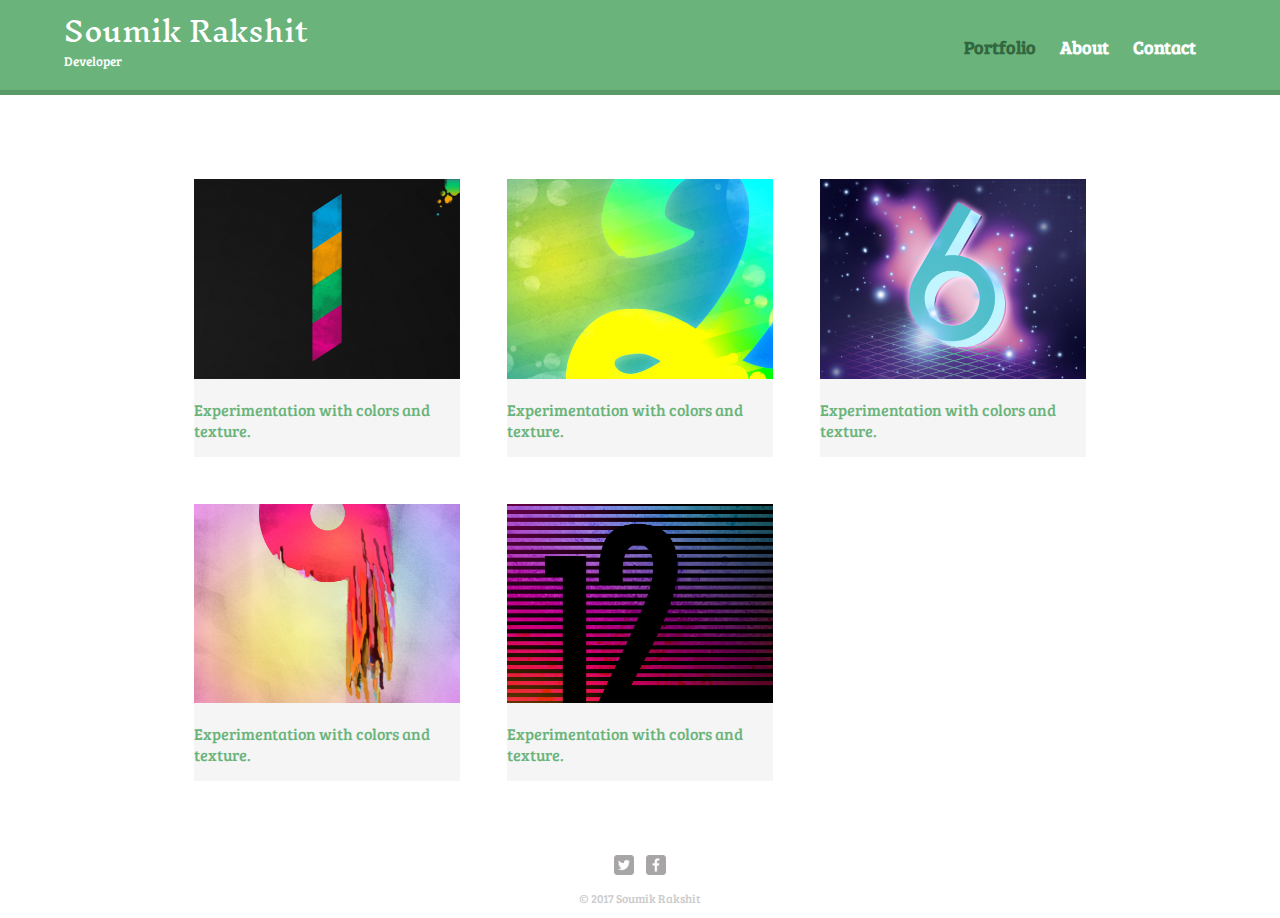
<file: index.html>
<!DOCTYPE html>
<html>
  <head>
    <meta charset="utf-8">
    <title>Soumik Rakshit | Developer</title>
    <link rel="stylesheet" href="css/normalize.css">
    <link href="https://fonts.googleapis.com/css?family=Bree+Serif|Inknut+Antiqua" rel="stylesheet">
    <link rel="stylesheet" href="css/main.css">
    <link rel="stylesheet" href="css/responsive.css">
    <meta name="viiwport" content="width=device-width, initial-scale=1.0">
  </head>
  <body>
    <header>
      <a href="index.html" id="logo">
        <h1>Soumik Rakshit</h1>
        <h2>Developer</h2>
      </a>
      <nav>
        <ul>
          <li><a href="index.html" class="selected">Portfolio</a></li>
          <li><a href="about.html">About</a></li>
          <li><a href="contact.html">Contact</a></li>
        </ul>
      </nav>
    </header>
    <div id="wrapper">
      <section>
        <ul id="gallery">
          <li>
            <img src="img/numbers-01.jpg">
            <p><a href="img/numbers-01.jpg">Experimentation with colors and texture.</a></p>
          </li>
          <li>
            <img src="img/numbers-02.jpg">
            <p><a href="img/numbers-02.jpg">Experimentation with colors and texture.</a></p>
          </li>
          <li>
            <img src="img/numbers-06.jpg">
            <p><a href="img/numbers-06.jpg">Experimentation with colors and texture.</a></p>
          </li>
          <li>
            <img src="img/numbers-09.jpg">
            <p><a href="img/numbers-09.jpg">Experimentation with colors and texture.</a></p>
          </li>
          <li>
            <img src="img/numbers-12.jpg">
            <p><a href="img/numbers-12.jpg">Experimentation with colors and texture.</a></p>
          </li>
        </ul>
      </section>
      <footer>
        <a href="https://twitter.com/soumikRakshit96"><img src="img/twitter-wrap.png" alt="Twitter Logo"></a>
        <a href="https://www.facebook.com/soumik.rakshit.5"><img src="img/facebook-wrap.png" alt="Facebook Logo"></a>
        <p>&copy; 2017 Soumik Rakshit</p>
      </footer>
    </div>
  </body>
</html>
</file>
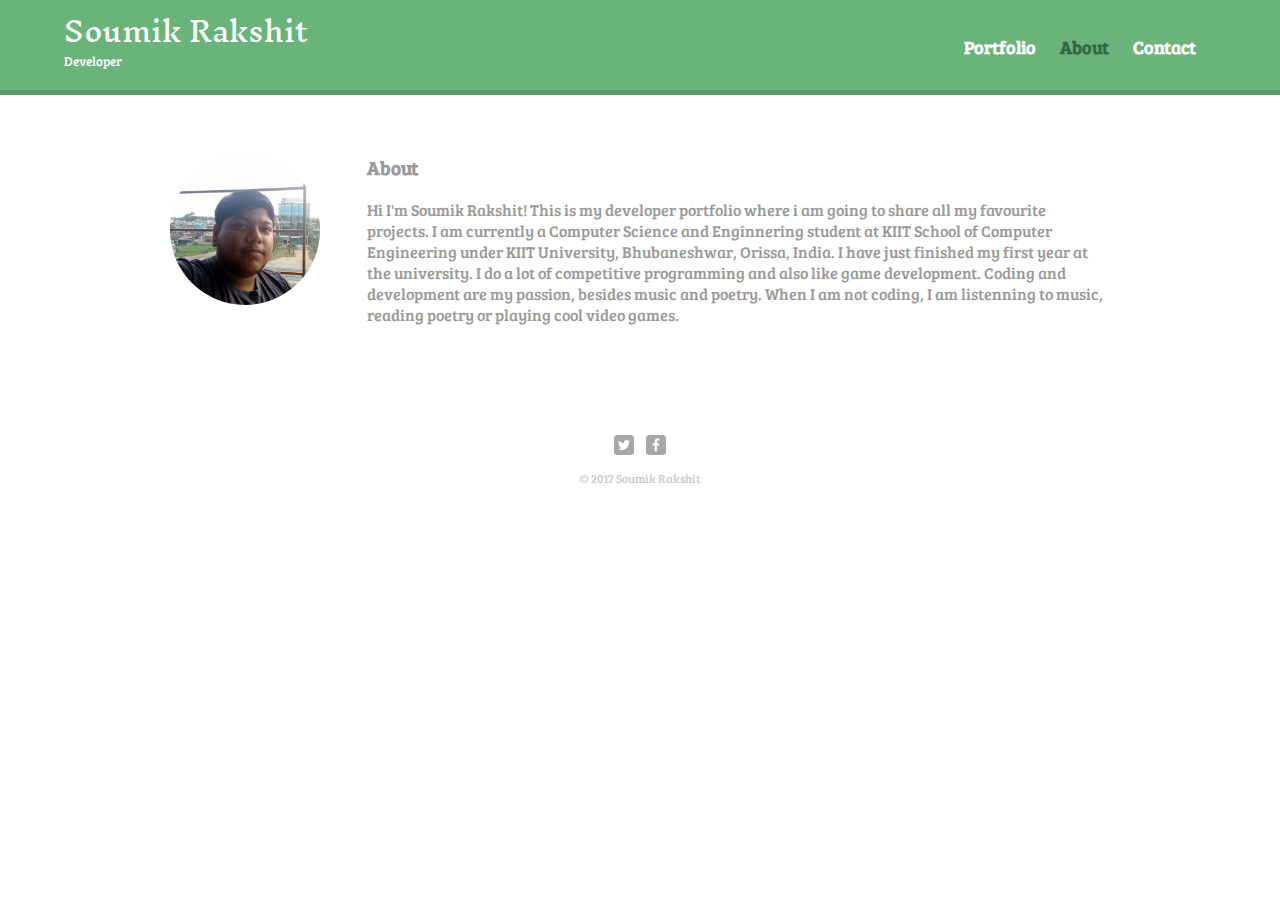
<file: about.html>
<!DOCTYPE html>
<html>
  <head>
    <meta charset="utf-8">
    <title>Soumik Rakshit | Developer</title>
    <link rel="stylesheet" href="css/normalize.css">
    <link href="https://fonts.googleapis.com/css?family=Bree+Serif|Inknut+Antiqua" rel="stylesheet">
    <link rel="stylesheet" href="css/main.css">
    <link rel="stylesheet" href="css/responsive.css">
    <meta name="viiwport" content="width=device-width, initial-scale=1.0">
  </head>
  <body>
    <header>
      <a href="index.html" id="logo">
        <h1>Soumik Rakshit</h1>
        <h2>Developer</h2>
      </a>
      <nav>
        <ul>
          <li><a href="index.html">Portfolio</a></li>
          <li><a href="about.html"  class="selected">About</a></li>
          <li><a href="contact.html">Contact</a></li>
        </ul>
      </nav>
    </header>
    <div id="wrapper">
      <section>
        <img src="img/soumik.jpg" alt="Profile Picture" class="profile-pic">
        <h3>About</h3>
        <p>Hi I'm Soumik Rakshit! This is my developer portfolio where i am going to share all my favourite projects. I am currently a Computer Science and Enginnering student at KIIT School of Computer Engineering under KIIT University, Bhubaneshwar, Orissa, India. I have just finished my first year at the university. I do a lot of competitive programming and also like game development. Coding and development are my passion, besides music and poetry. When I am not coding, I am listenning to music, reading poetry or playing cool video games.</p>
      </section>
      <footer>
        <a href="https://twitter.com/soumikRakshit96"><img src="img/twitter-wrap.png" alt="Twitter Logo"></a>
        <a href="https://www.facebook.com/soumik.rakshit.5"><img src="img/facebook-wrap.png" alt="Facebook Logo"></a>
        <p>&copy; 2017 Soumik Rakshit</p>
      </footer>
    </div>
  </body>
</html>
</file>
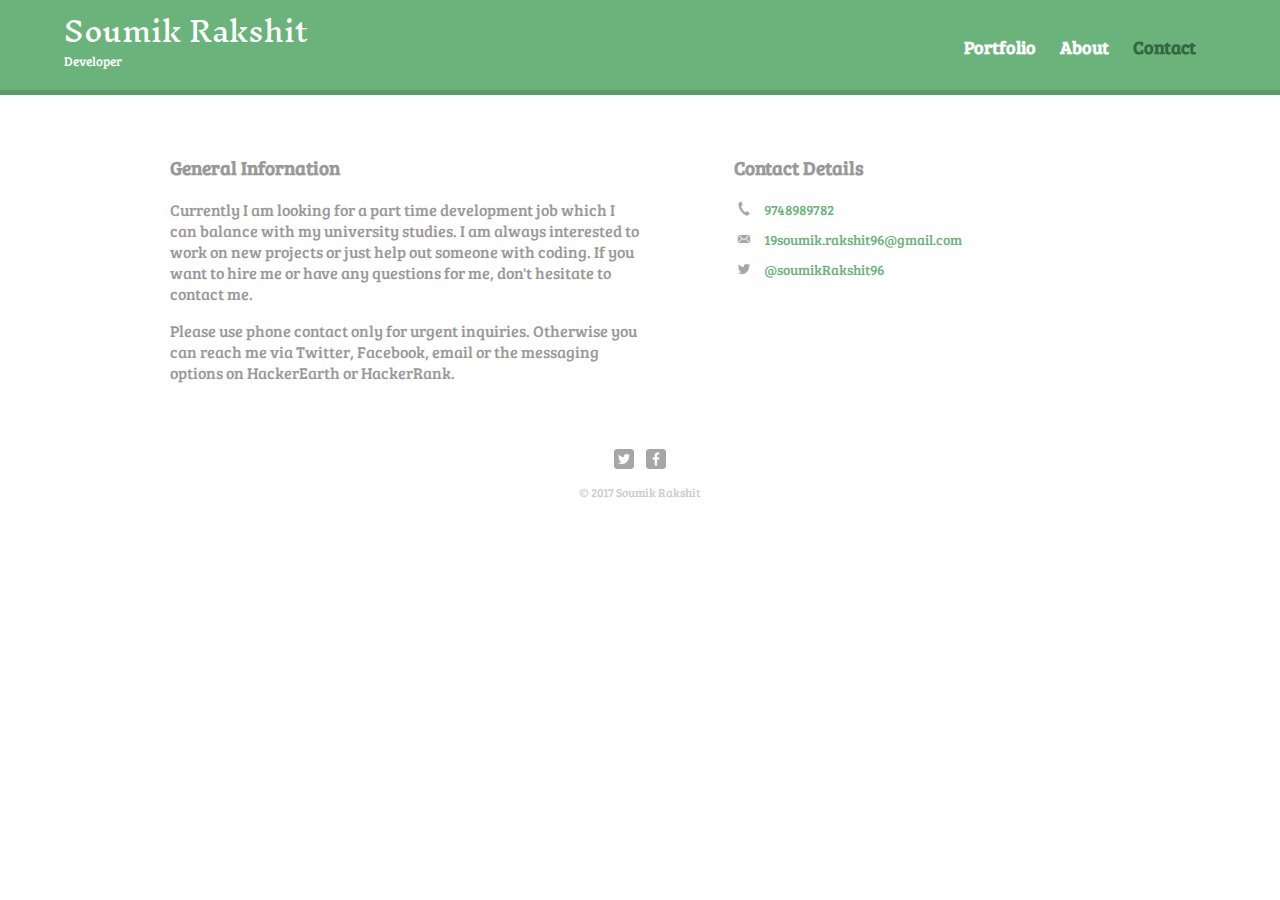
<file: contact.html>
<!DOCTYPE html>
<html>
  <head>
    <meta charset="utf-8">
    <title>Soumik Rakshit | Developer</title>
    <link rel="stylesheet" href="css/normalize.css">
    <link href="https://fonts.googleapis.com/css?family=Bree+Serif|Inknut+Antiqua" rel="stylesheet">
    <link rel="stylesheet" href="css/main.css">
    <link rel="stylesheet" href="css/responsive.css">
    <meta name="viiwport" content="width=device-width, initial-scale=1.0">
  </head>
  </head>
  <body>
    <header>
      <a href="index.html" id="logo">
        <h1>Soumik Rakshit</h1>
        <h2>Developer</h2>
      </a>
      <nav>
        <ul>
          <li><a href="index.html">Portfolio</a></li>
          <li><a href="about.html">About</a></li>
          <li><a href="contact.html" class="selected">Contact</a></li>
        </ul>
      </nav>
    </header>
    <div id="wrapper">
      <section id="primary">
        <h3>General Infornation</h3>
        <p>Currently I am looking for a part time development job which I can balance with my university studies. I am always interested to work on new projects or just help out someone with coding. If you want to hire me or have any questions for me, don't hesitate to contact me.</p>
        <p>Please use phone contact only for urgent inquiries. Otherwise you can reach me via Twitter, Facebook, email or the messaging options on HackerEarth or HackerRank.</p>
      </section>
      <section id="secondary">
      <h3>Contact Details</h3>
      <ul class="contact-info">
        <li class="phone"><a href="tel:9748989782">9748989782</a></li>
        <li class="mail"><a href="mailto:19soumik.rakshit96@gmail.com">19soumik.rakshit96@gmail.com</a></li>
        <li class="twitter"><a href="https://twitter.com/intent/tweet?screen_name=soumikRakshit96">@soumikRakshit96</a></li>
      </ul>
      </section>
      <footer>
        <a href="https://twitter.com/soumikRakshit96"><img src="img/twitter-wrap.png" alt="Twitter Logo"></a>
        <a href="https://www.facebook.com/soumik.rakshit.5"><img src="img/facebook-wrap.png" alt="Facebook Logo"></a>
        <p>&copy; 2017 Soumik Rakshit</p>
      </footer>
    </div>
  </body>
</html>
</file>
<file: css/main.css>
/**********************************
GENERAL
***********************************/

#wrapper {
  max-width: 940px;
  margin: 0 auto;
  padding: 0 5%;
}

a {
  text-decoration: none;
}

img {
  max-width:100%;
}

h3 {
  margin: 0 0 1em 0;
}

/**********************************
HEADING
***********************************/

header {
  float:left;
  margin:0 0 30px 0;
  padding:5px 0 0 0;
  width:100%;
}

#logo {
  text-align: center;
  margin: 0;
}

body {
  font-family: 'Bree Serif', serif;
}

h1 {
  font-family: 'Inknut Antiqua', serif;
  margin: 15px 0;
  font-size: 1.75em;
  font-weight:normal;
  line-height:0.8em;
}

h2 {
  font-size:0.75em;
  font-weight:normal;
  margin:-5px 0 0;
  
}

/**********************************
NAVIGATION
***********************************/

nav {
  text-align:center;
  padding:10px 0;
  margin:20px 0 0;
}

nav ul {
  list-style:none;
  margin:0 10px;
  padding:0;
}

nav li {
  display:inline-block;
}

nav a {
  font-weight:800;
  padding:15px 10px;
}

/**********************************
FOOTER
***********************************/

footer {
  font-size:0.75em;
  text-align:center;
  clear:both;
  padding-top:50px;
  color:#ccc;
}

footer a img {
  width:20px;
  height:20px;
  margin:0 5px;
}

/**********************************
Page: PORTFOLIO
***********************************/

#gallery {
  margin:0;
  padding:0;
  list-style:none;
}

#gallery li {
  float:left;
  width:45%;
  margin:2.5%;
  background-color:#f5f5f5;
  color:#bdc3c7;
}

#gallery li a p {
  margin:0;
  padding:5%;
  font-size:0.75em;
  color:bdc3c7;
}

/**********************************
Page: ABOUT
***********************************/

.profile-pic {
  display: block;
  max-width: 150px;
  margin: 0 auto 30px;
  border-radius: 100%;
}

/**********************************
Page: CONTACT
***********************************/

.contact-info {
  list-style: none;
  padding: 0;
  margin: 0;
  font-size: 0.9em;
}

.contact-info a {
  display: block;
  min-height: 20px;
  background-repeat: no-repeat;
  background-size: 20px 20px;
  padding: 0 0 0 30px;
  margin: 0 0 10px;
}

.contact-info li.phone a {
  background-image: url('../img/phone.png')
}

.contact-info li.mail a {
  background-image: url('../img/mail.png')
}

.contact-info li.twitter a {
  background-image: url('../img/twitter.png')
}

/**********************************
COLORS
***********************************/

/* site body */
body {
  background-color: #fff;
  color: #999;
}

/* green header */
header {
  background: #6ab47b;
  border-color: #599a68;
}

/* nav background on mobile */
nav {
  background: #599a68;
}

/* logo text */
h1, h2 {
  color: #fff;
}

/* links */
a {
  color: #6ab47b;
}

/* nav link */
nav a, nav a:visited {
  color: #fff;
}

/* selected nav link */
nav a.selected, nav a:hover {
  color: #32673f;
}
</file>
<file: css/responsive.css>
@media screen and (min-width: 480px) {
	
	/**********************************
	GENERAL
	***********************************/

	#primary {
		width: 50%;
		float: left;
	}

	#secondary {
		width: 40%;
		float: right;
	}

	/**********************************
	Page: PORTFOLIO
	***********************************/

	#gallery li {
		width: 28.3333%
	}

	#gallery li:nth-child(4n) {
		clear: left;
	}

	/**********************************
	Page: ABOUT
	***********************************/

	.profile-pic {
		float: left;
		margin: 0 5% 80px 0;
	}

}

@media screen and (min-width: 660px) {

	/**********************************
	HEADER
	***********************************/

	nav {
		background: none;
		float: right;
		font-size: 1.125em;
		margin-right: 5%;
		text-align: right;
		width: 45%;
	}

	#logo {
		float: left;
		margin-left: 5%;
		text-align: left;
		width: 45%;
	}

	h2 {
		font-size: 0.825em;
		margin-bottom: 20px;
	}
	
	header {
		border-bottom: 5px solid #599a68;
		margin-bottom: 60px;
	}
}
</file>
